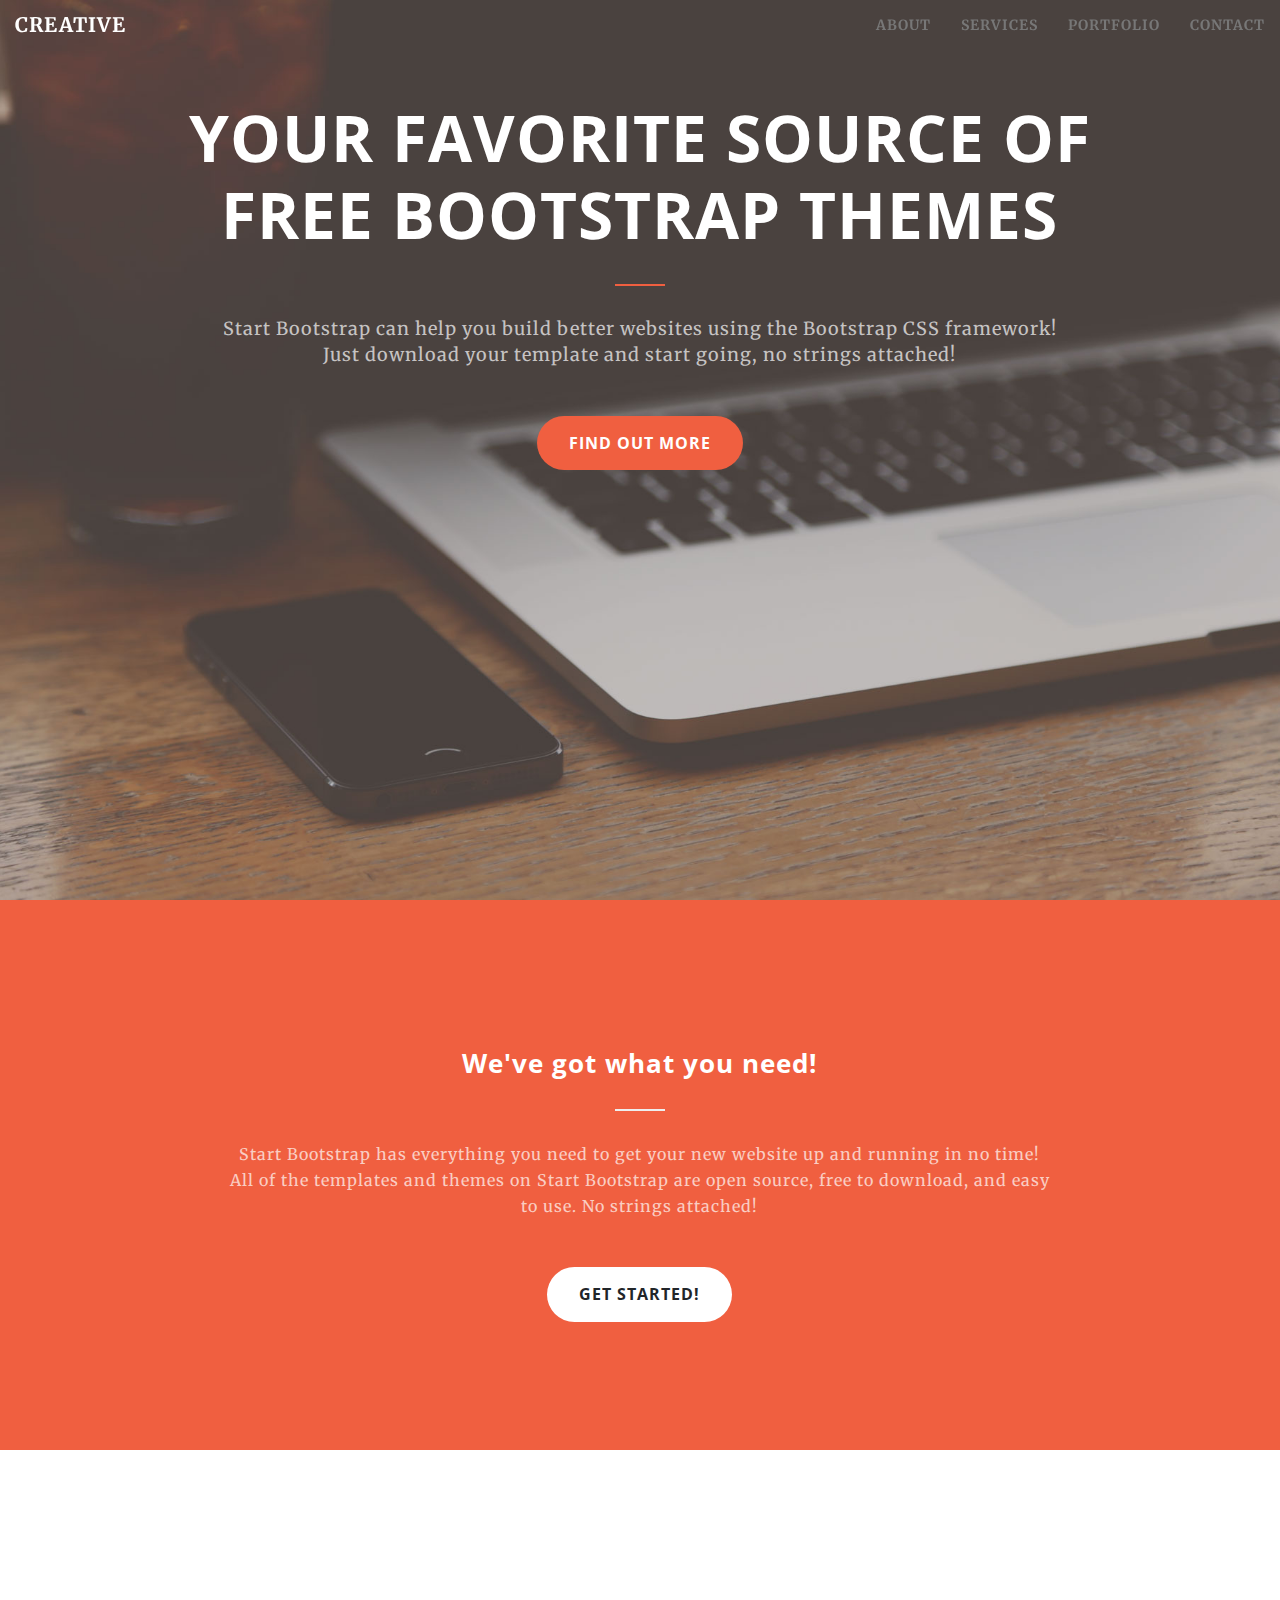
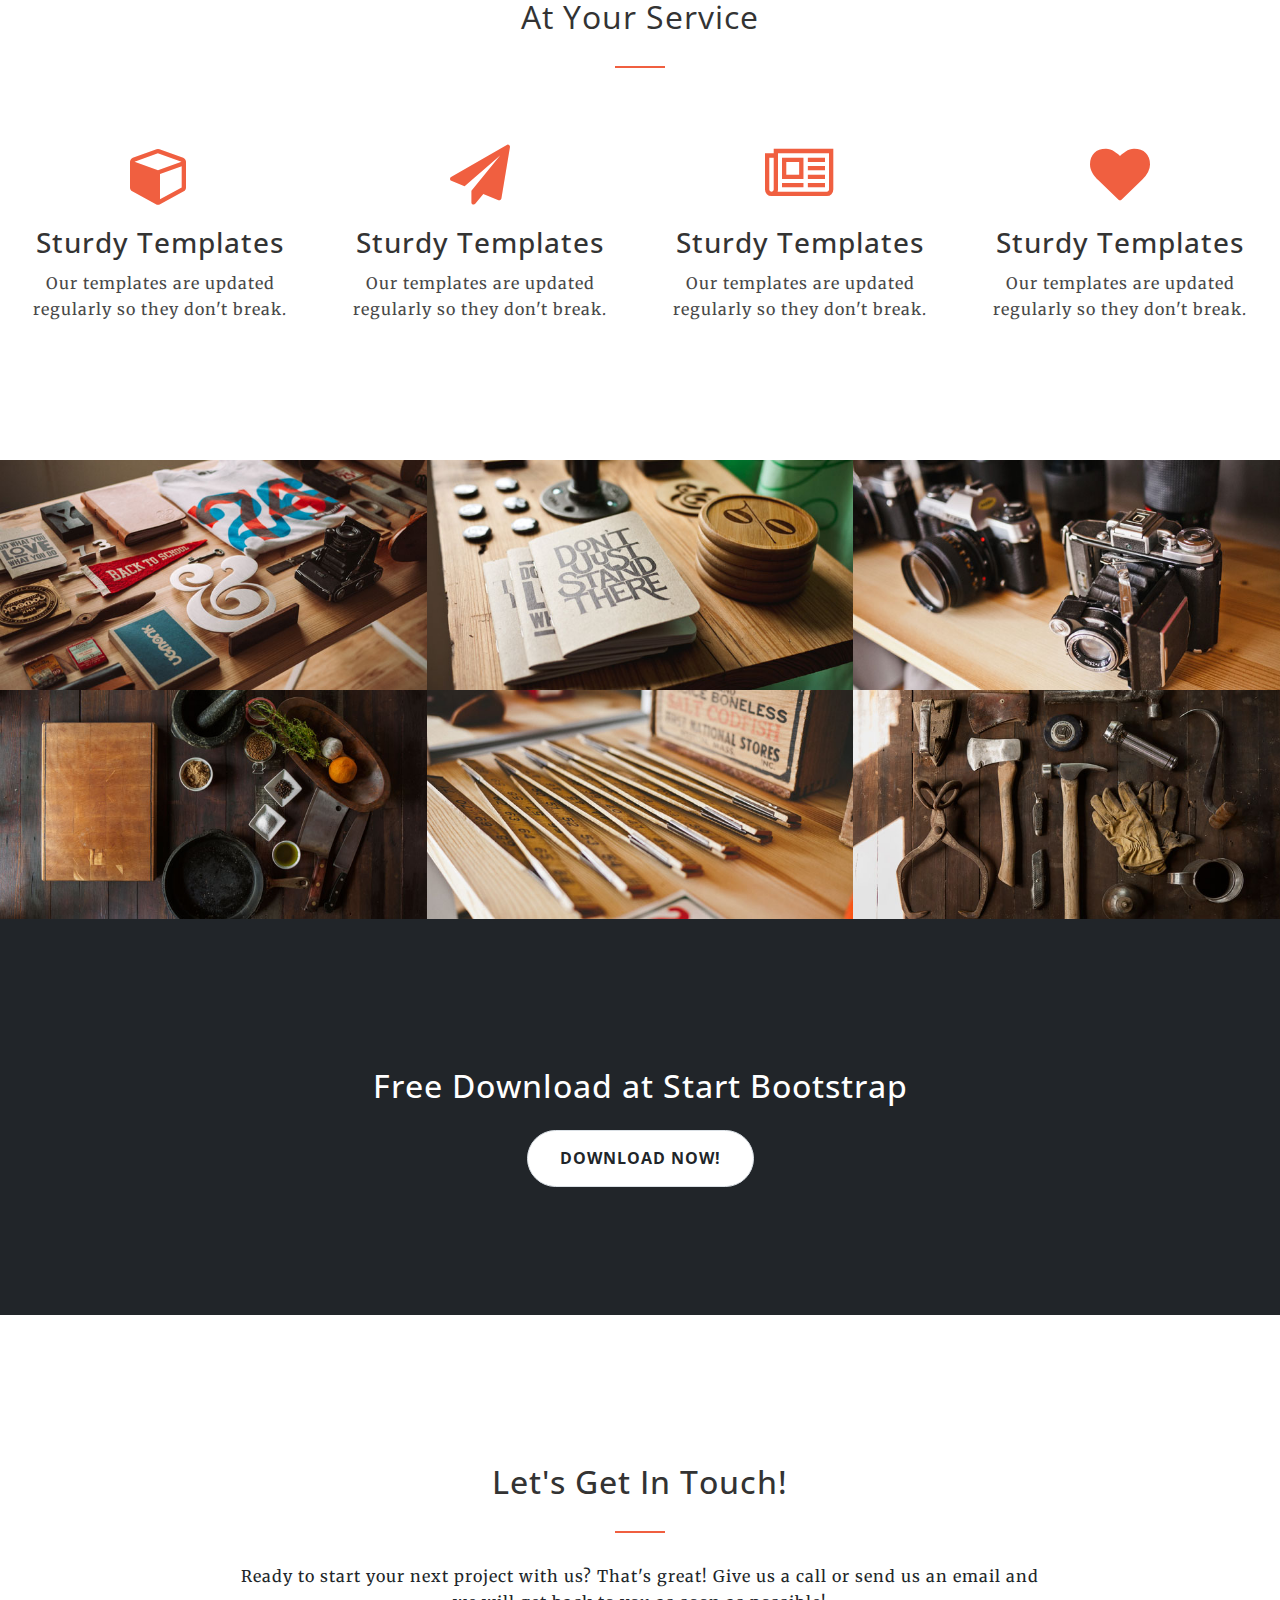
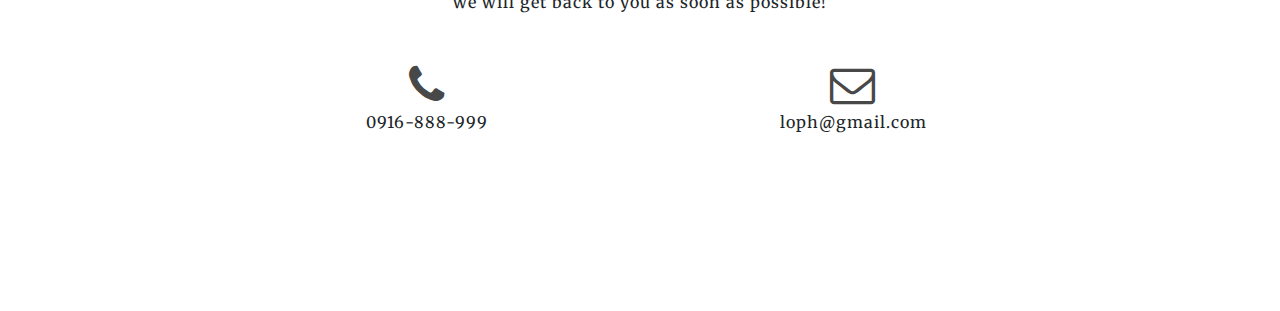
<file: index.html>
<!DOCTYPE html>
<html lang="en"><head>
	<title> Example </title>
	<meta charset="utf-8">
	<meta name="viewport" content="width=device-width, initial-scale=1">  
	<script type="text/javascript" src="vendor/bootstrap.js"></script>
	<script type="text/javascript" src="1.js"></script>
	<script type="text/javascript" src="vendor/jquery-1.12.4.min.js"></script>
	<link rel="stylesheet" href="vendor/bootstrap.css">
	<link rel="stylesheet" href="vendor/font-awesome.css">
 	<link rel="stylesheet" href="1.css">
 	<link href="https://fonts.googleapis.com/css?family=Open+Sans:300,300i,400,400i,600,600i,700,700i,800,800i&amp;subset=cyrillic,cyrillic-ext,greek,greek-ext,latin-ext,vietnamese" rel="stylesheet">
	<link href="https://fonts.googleapis.com/css?family=Merriweather:300,300i,400,400i,700,700i,900,900i&amp;subset=cyrillic,cyrillic-ext,latin-ext,vietnamese" rel="stylesheet">
</head>
<body >
	<!-- MAIN NAVIGATION BAR -->
   	<nav class="navbar navbar-default navbar-fixed-top mainmenu">
   		<div class="container">
   			<!-- Brand and toggle get grouped for better mobile display -->
   			<div class="navbar-header">
   				<button type="button" class="navbar-toggle" data-toggle="collapse" data-target=".navbar-ex1-collapse">
   					<span class="sr-only">Toggle navigation</span>
   					<span class="icon-bar"></span>
   					<span class="icon-bar"></span>
   					<span class="icon-bar"></span>
   				</button>
   				<a class="navbar-brand logo" href="#">Creative</a>
   			</div>
   	
   			<!-- Collect the nav links, forms, and other content for toggling -->
   			<div class="collapse navbar-collapse navbar-ex1-collapse">
   				<ul class="nav navbar-nav navbar-right rightmenu">
   					<li><a href="#about">About</a></li>
   					<li><a href="#services">Services</a></li>
   					<li><a href="#portfolio">Portfolio</a></li>
   					<li><a href="#contact">Contact</a></li>
   				</ul>
   			</div><!-- /.navbar-collapse -->
   		</div>
   	</nav>
    <!-- END MAIN NAVIGATION BAR -->
	<!-- HOME -->
   <header class="masterheader text-white text-center">
   	<div class="contaier">
   		<div class="row">
   			<div class="col-sm-10 col-sm-push-1">
   				<h1>YOUR FAVORITE SOURCE OF FREE BOOTSTRAP THEMES</h1>
   				<hr>
   			</div>
   			<div class="col-sm-8 col-sm-push-2">
   				<p>Start Bootstrap can help you build better websites using the Bootstrap CSS framework! Just download your template and start going, no strings attached!</p>
   				<a href="" class="btn btn-primary findmore">Find Out More</a>
   			</div>
   		</div>
   	</div>
   </header>
    <!-- END HOME -->
    <!-- ABOUT -->
    <section class="bg-primary text-center">
       <div class="container">
          <div class="row">
             <div class="col-sm-10 col-sm-push-1">
                <h2 class="text-white">We've got what you need!</h2>
                <hr>
             </div>
             <div class="col-sm-8 col-sm-push-2">
                <p>Start Bootstrap has everything you need to get your new website up and running in no time! All of the templates and themes on Start Bootstrap are open source, free to download, and easy to use. No strings attached!</p>
                <a href="" class="btn btn-primary getstarted">Get Started!</a>
             </div>
          </div>
       </div>
    </section>
    <!-- END ABOUT -->
    <!-- SERVICES-->
    <section id="services" class="services text-center">
       <div class="container">
          <div class="row">
             <div class="col-sm-12">
                <h2>At Your Service</h2>
                <hr>
             </div>
          </div>
       </div> 
       <div class="container">
          <div class="row">
            <div class="service-box">
              <div class="col-sm-3 ">
                <i class="fa fa-4x fa-cube icon"></i>
                <h3>Sturdy Templates</h3>
                <p>Our templates are updated regularly so they don't break.</p>
             </div>
             <div class="col-sm-3">
                <i class="fa fa-4x fa-paper-plane icon"></i>
                <h3>Sturdy Templates</h3>
                <p>Our templates are updated regularly so they don't break.</p>
             </div>
             <div class="col-sm-3">
                <i class="fa fa-4x fa-newspaper-o icon"></i>
                <h3>Sturdy Templates</h3>
                <p>Our templates are updated regularly so they don't break.</p>
             </div>
             <div class="col-sm-3">
                <i class="fa fa-4x fa-heart icon"></i>
                <h3>Sturdy Templates</h3>
                <p>Our templates are updated regularly so they don't break.</p>
             </div>
          </div>
          </div>
       </div>
    </section>
    <!-- END SERVICES -->
    <!-- PORTFOLIO -->
    <section id="portfolio">
      <div class="container">
        <div class="row">
          <div class="col-xs-4 col-sm-4 col-md-6 col-lg-4 anh">
                    <a href="images/1.jpg">
                        <img src="images/1.jpg" alt="" class="img-responsive">
                        <div class="text">
                          <div class="hinhvuong"></div>
                            <p>Category</p>
                            <p>Project Name</p>
                        </div>
                    </a>
                </div><!--  1 -->
                <div class="col-xs-4 col-sm-4 col-md-6 col-lg-4 anh">
                    <a href="images/2.jpg">
                        <img src="images/2.jpg" alt="" class="img-responsive">
                        <div class="text">
                          <div class="hinhvuong"></div>
                            <p>Category</p>
                            <p>Project Name</p>
                        </div>
                    </a>
                </div><!--  2 -->
                <div class="col-xs-4 col-sm-4 col-md-6 col-lg-4 anh">
                    <a href="images/3.jpg">
                        <img src="images/3.jpg" alt="" class="img-responsive">
                        <div class="text">
                          <div class="hinhvuong"></div>
                            <p>Category</p>
                            <p>Project Name</p>
                        </div>
                    </a>
                </div> <!-- 3 -->
                <div class="col-xs-4 col-sm-4 col-md-6 col-lg-4 anh">
                    <a href="imagess/4.jpg">
                        <img src="images/4.jpg" alt="" class="img-responsive">
                        <div class="text">
                          <div class="hinhvuong"></div>
                            <p>Category</p>
                            <p>Project Name</p>
                        </div>
                    </a>
                </div> <!-- 4 -->
                <div class="col-xs-4 col-sm-4 col-md-6 col-lg-4 anh">
                    <a href="images/5.jpg">
                        <img src="images/5.jpg" alt="" class="img-responsive">
                        <div class="text">
                          <div class="hinhvuong"></div>
                            <p>Category</p>
                            <p>Project Name</p>
                        </div>
                    </a>
                </div> <!-- 5 -->
                <div class="col-xs-4 col-sm-4 col-md-6 col-lg-4 anh">
                    <a href="images/6.jpg">
                        <img src="images/6.jpg" alt="" class="img-responsive">
                        <div class="text">
                          <div class="hinhvuong"></div>
                            <p>Category</p>
                            <p>Project Name</p>
                        </div>
                    </a>
                </div> <!-- 6 -->
          
        </div>
      </div>
    </section>
    <!-- END PORTFOLIO -->
    <!-- DOWNLOAD -->
    <section class="bg-dark">
      <div class="container text-center ">
        <h2>Free Download at Start Bootstrap</h2>
        <a href="" class="btn btn-primary download">Download Now!</a>
      </div>
    </section>
    <!-- END DOWNLOAD -->
    <!-- CONTACT-->
    <section id="contact">
      <div class="container text-center">
        <div class="row">
          <div class="col-sm-8 col-sm-push-2">
            <h2>Let's Get In Touch!</h2>
            <hr>
            <p>Ready to start your next project with us? That's great! Give us a call or send us an email and we will get back to you as soon as possible!</p>
          </div>
        </div>
        <div class="row text-center">
          <div class="col-sm-4 col-sm-push-2">
            <i class="fa fa-phone fa-3x"></i>
            <p>0916-888-999</p>
          </div>
          <div class="col-sm-4 col-sm-push-2">
            <i class="fa fa-envelope-o fa-3x"></i>
            <p>loph@gmail.com</p>
          </div>
        </div>
      </div>
    </section>
    <!-- END CONTACT -->
</body>
</html>
</file>
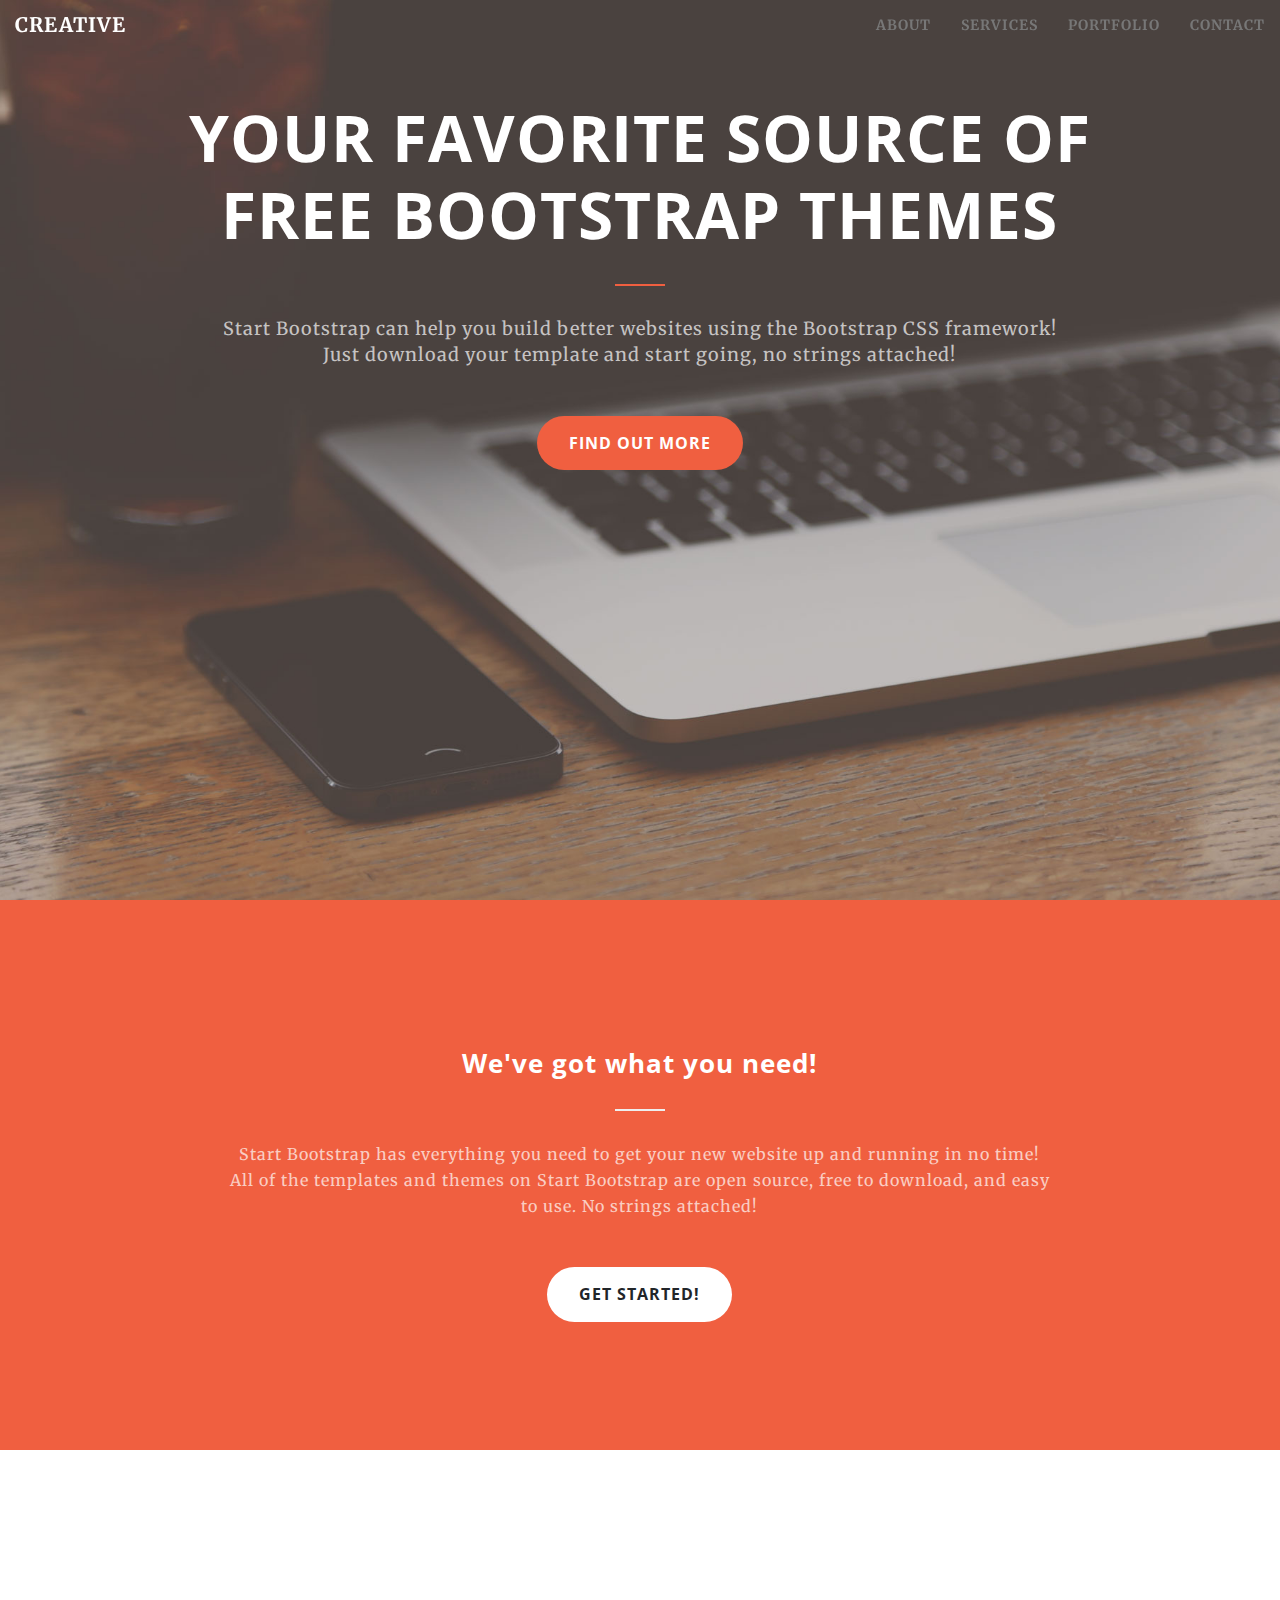
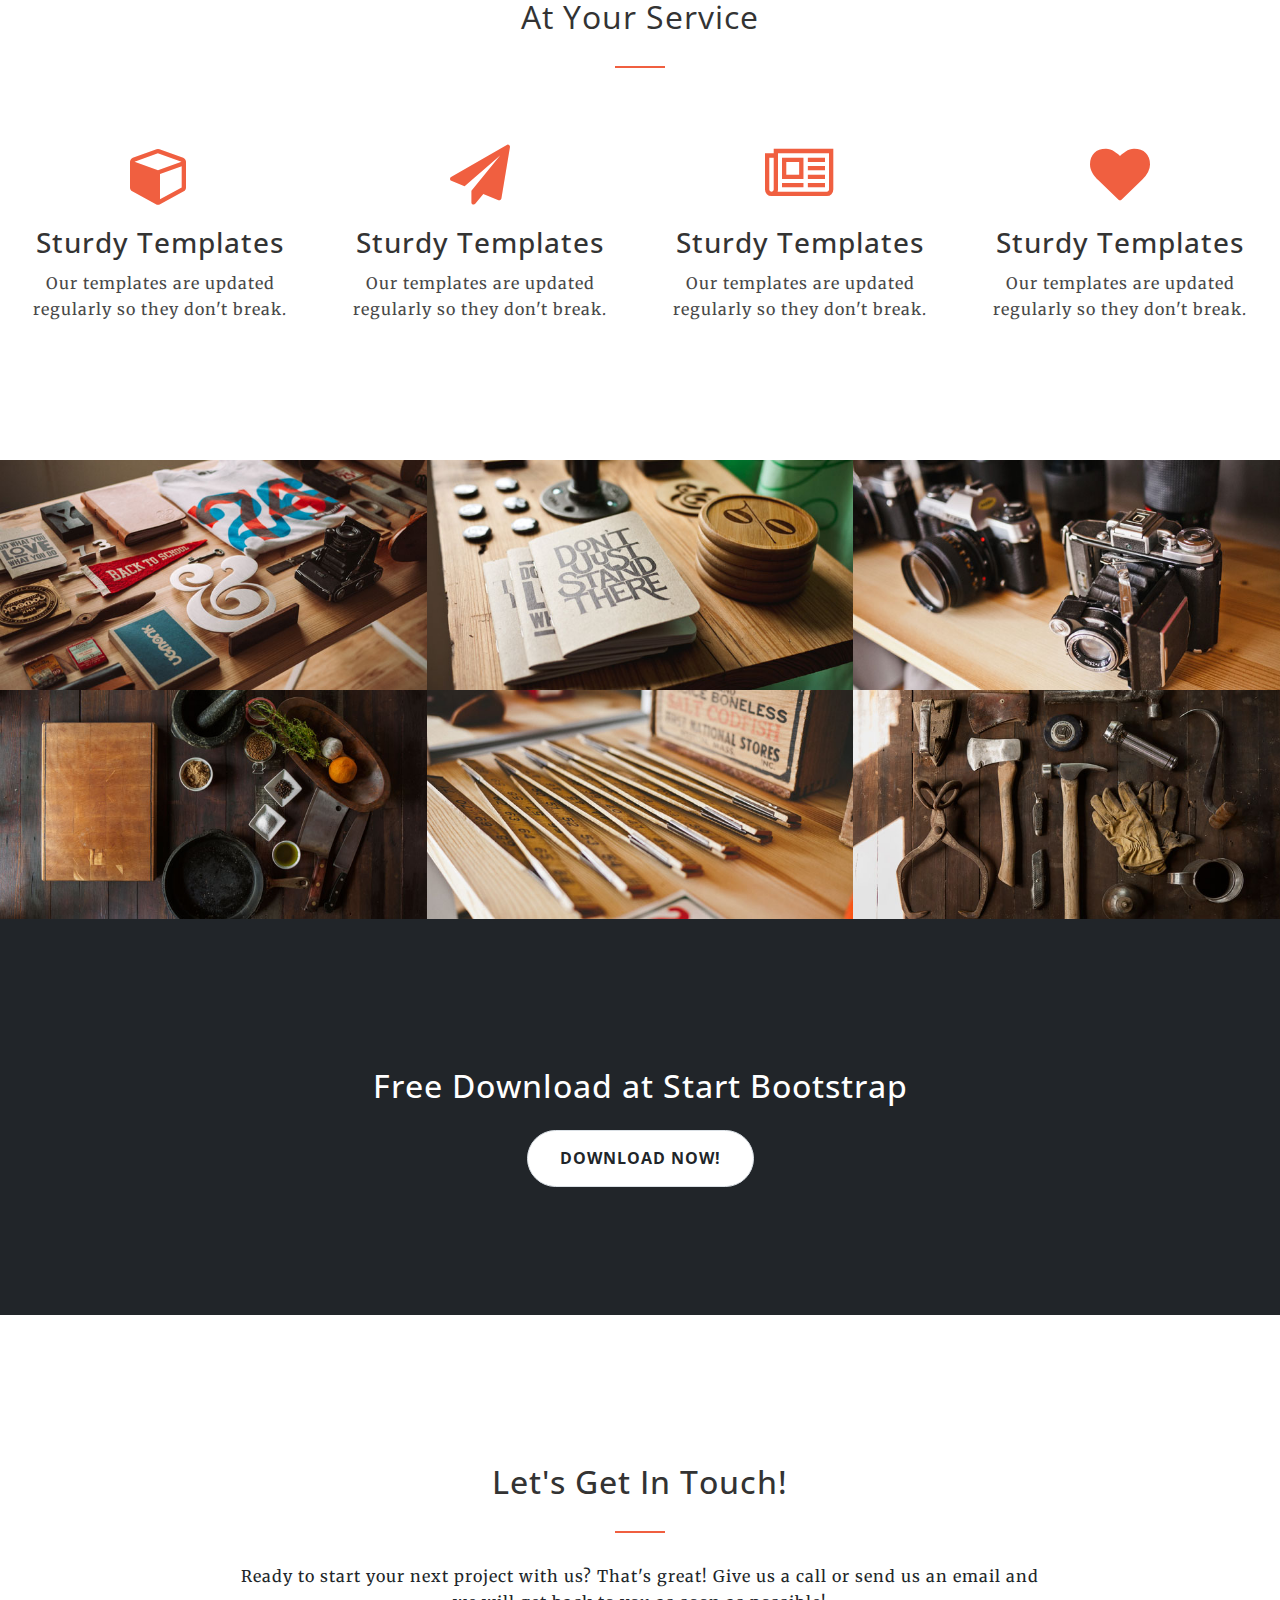
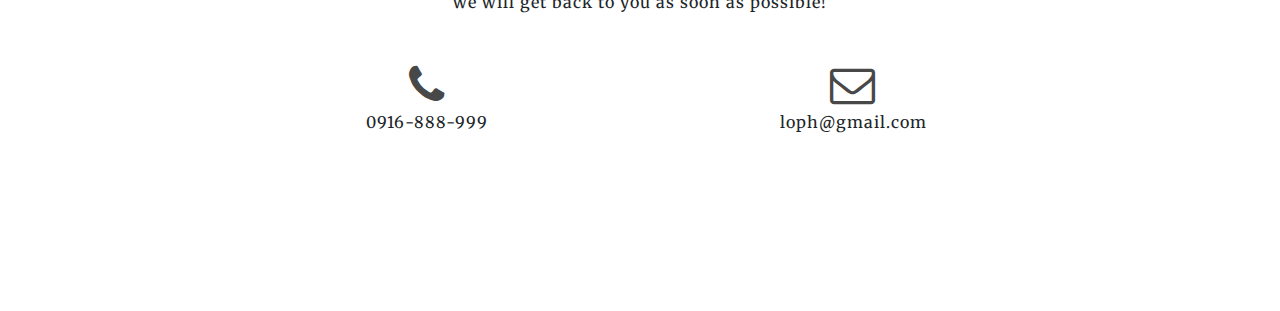
<file: 1.html>
<!DOCTYPE html>
<html lang="en"><head>
	<title> Example </title>
	<meta charset="utf-8">
	<meta name="viewport" content="width=device-width, initial-scale=1">  
	<script type="text/javascript" src="vendor/bootstrap.js"></script>
	<script type="text/javascript" src="1.js"></script>
	<script type="text/javascript" src="vendor/jquery-1.12.4.min.js"></script>
	<link rel="stylesheet" href="vendor/bootstrap.css">
	<link rel="stylesheet" href="vendor/font-awesome.css">
 	<link rel="stylesheet" href="1.css">
 	<link href="https://fonts.googleapis.com/css?family=Open+Sans:300,300i,400,400i,600,600i,700,700i,800,800i&amp;subset=cyrillic,cyrillic-ext,greek,greek-ext,latin-ext,vietnamese" rel="stylesheet">
	<link href="https://fonts.googleapis.com/css?family=Merriweather:300,300i,400,400i,700,700i,900,900i&amp;subset=cyrillic,cyrillic-ext,latin-ext,vietnamese" rel="stylesheet">
</head>
<body >
	<!-- MAIN NAVIGATION BAR -->
   	<nav class="navbar navbar-default navbar-fixed-top mainmenu">
   		<div class="container">
   			<!-- Brand and toggle get grouped for better mobile display -->
   			<div class="navbar-header">
   				<button type="button" class="navbar-toggle" data-toggle="collapse" data-target=".navbar-ex1-collapse">
   					<span class="sr-only">Toggle navigation</span>
   					<span class="icon-bar"></span>
   					<span class="icon-bar"></span>
   					<span class="icon-bar"></span>
   				</button>
   				<a class="navbar-brand logo" href="#">Creative</a>
   			</div>
   	
   			<!-- Collect the nav links, forms, and other content for toggling -->
   			<div class="collapse navbar-collapse navbar-ex1-collapse">
   				<ul class="nav navbar-nav navbar-right rightmenu">
   					<li><a href="#about">About</a></li>
   					<li><a href="#services">Services</a></li>
   					<li><a href="#portfolio">Portfolio</a></li>
   					<li><a href="#contact">Contact</a></li>
   				</ul>
   			</div><!-- /.navbar-collapse -->
   		</div>
   	</nav>
    <!-- END MAIN NAVIGATION BAR -->
	<!-- HOME -->
   <header class="masterheader text-white text-center">
   	<div class="contaier">
   		<div class="row">
   			<div class="col-sm-10 col-sm-push-1">
   				<h1>YOUR FAVORITE SOURCE OF FREE BOOTSTRAP THEMES</h1>
   				<hr>
   			</div>
   			<div class="col-sm-8 col-sm-push-2">
   				<p>Start Bootstrap can help you build better websites using the Bootstrap CSS framework! Just download your template and start going, no strings attached!</p>
   				<a href="" class="btn btn-primary findmore">Find Out More</a>
   			</div>
   		</div>
   	</div>
   </header>
    <!-- END HOME -->
    <!-- ABOUT -->
    <section class="bg-primary text-center">
       <div class="container">
          <div class="row">
             <div class="col-sm-10 col-sm-push-1">
                <h2 class="text-white">We've got what you need!</h2>
                <hr>
             </div>
             <div class="col-sm-8 col-sm-push-2">
                <p>Start Bootstrap has everything you need to get your new website up and running in no time! All of the templates and themes on Start Bootstrap are open source, free to download, and easy to use. No strings attached!</p>
                <a href="" class="btn btn-primary getstarted">Get Started!</a>
             </div>
          </div>
       </div>
    </section>
    <!-- END ABOUT -->
    <!-- SERVICES-->
    <section id="services" class="services text-center">
       <div class="container">
          <div class="row">
             <div class="col-sm-12">
                <h2>At Your Service</h2>
                <hr>
             </div>
          </div>
       </div> 
       <div class="container">
          <div class="row">
            <div class="service-box">
              <div class="col-sm-3 ">
                <i class="fa fa-4x fa-cube icon"></i>
                <h3>Sturdy Templates</h3>
                <p>Our templates are updated regularly so they don't break.</p>
             </div>
             <div class="col-sm-3">
                <i class="fa fa-4x fa-paper-plane icon"></i>
                <h3>Sturdy Templates</h3>
                <p>Our templates are updated regularly so they don't break.</p>
             </div>
             <div class="col-sm-3">
                <i class="fa fa-4x fa-newspaper-o icon"></i>
                <h3>Sturdy Templates</h3>
                <p>Our templates are updated regularly so they don't break.</p>
             </div>
             <div class="col-sm-3">
                <i class="fa fa-4x fa-heart icon"></i>
                <h3>Sturdy Templates</h3>
                <p>Our templates are updated regularly so they don't break.</p>
             </div>
          </div>
          </div>
       </div>
    </section>
    <!-- END SERVICES -->
    <!-- PORTFOLIO -->
    <section id="portfolio">
      <div class="container">
        <div class="row">
          <div class="col-xs-4 col-sm-4 col-md-6 col-lg-4 anh">
                    <a href="images/1.jpg">
                        <img src="images/1.jpg" alt="" class="img-responsive">
                        <div class="text">
                          <div class="hinhvuong"></div>
                            <p>Category</p>
                            <p>Project Name</p>
                        </div>
                    </a>
                </div><!--  1 -->
                <div class="col-xs-4 col-sm-4 col-md-6 col-lg-4 anh">
                    <a href="images/2.jpg">
                        <img src="images/2.jpg" alt="" class="img-responsive">
                        <div class="text">
                          <div class="hinhvuong"></div>
                            <p>Category</p>
                            <p>Project Name</p>
                        </div>
                    </a>
                </div><!--  2 -->
                <div class="col-xs-4 col-sm-4 col-md-6 col-lg-4 anh">
                    <a href="images/3.jpg">
                        <img src="images/3.jpg" alt="" class="img-responsive">
                        <div class="text">
                          <div class="hinhvuong"></div>
                            <p>Category</p>
                            <p>Project Name</p>
                        </div>
                    </a>
                </div> <!-- 3 -->
                <div class="col-xs-4 col-sm-4 col-md-6 col-lg-4 anh">
                    <a href="imagess/4.jpg">
                        <img src="images/4.jpg" alt="" class="img-responsive">
                        <div class="text">
                          <div class="hinhvuong"></div>
                            <p>Category</p>
                            <p>Project Name</p>
                        </div>
                    </a>
                </div> <!-- 4 -->
                <div class="col-xs-4 col-sm-4 col-md-6 col-lg-4 anh">
                    <a href="images/5.jpg">
                        <img src="images/5.jpg" alt="" class="img-responsive">
                        <div class="text">
                          <div class="hinhvuong"></div>
                            <p>Category</p>
                            <p>Project Name</p>
                        </div>
                    </a>
                </div> <!-- 5 -->
                <div class="col-xs-4 col-sm-4 col-md-6 col-lg-4 anh">
                    <a href="images/6.jpg">
                        <img src="images/6.jpg" alt="" class="img-responsive">
                        <div class="text">
                          <div class="hinhvuong"></div>
                            <p>Category</p>
                            <p>Project Name</p>
                        </div>
                    </a>
                </div> <!-- 6 -->
          
        </div>
      </div>
    </section>
    <!-- END PORTFOLIO -->
    <!-- DOWNLOAD -->
    <section class="bg-dark">
      <div class="container text-center ">
        <h2>Free Download at Start Bootstrap</h2>
        <a href="" class="btn btn-primary download">Download Now!</a>
      </div>
    </section>
    <!-- END DOWNLOAD -->
    <!-- CONTACT-->
    <section id="contact">
      <div class="container text-center">
        <div class="row">
          <div class="col-sm-8 col-sm-push-2">
            <h2>Let's Get In Touch!</h2>
            <hr>
            <p>Ready to start your next project with us? That's great! Give us a call or send us an email and we will get back to you as soon as possible!</p>
          </div>
        </div>
        <div class="row text-center">
          <div class="col-sm-4 col-sm-push-2">
            <i class="fa fa-phone fa-3x"></i>
            <p>0916-888-999</p>
          </div>
          <div class="col-sm-4 col-sm-push-2">
            <i class="fa fa-envelope-o fa-3x"></i>
            <p>loph@gmail.com</p>
          </div>
        </div>
      </div>
    </section>
    <!-- END CONTACT -->
</body>
</html>
</file>
<file: 1.css>
/*----------------------------------------
General Styles
----------------------------------------*/
html, body {
	height: 100%;
	width: 100%;
}
body {
	margin: 0;
	padding: 0;
	font-family: 'Merriweather';
	font-size: 15px;
	font-weight: 400;
	line-height: 1.75;
	letter-spacing: 1px;
	background-color: #fff;
	color: #484848;
}
h1,
h2,
h3,
h4,
h5,
h6 {
	font-family: 'Open Sans',sans-serif;
	font-weight: 700;
	line-height: 1.2;
	color: #333;
}
p {
	font-size: 16px;
	line-height: 26px;
}
b, strong {
	font-weight: 700;
}
dfn, cite, em, i {
  	font-style: italic;
}
h1 {
	font-size: 36px;
}
h2 {
	font-size: 26px;
}
h3 {
	font-size: 24px;
}
h4 {
	font-size: 22px;
}
h5 {
	font-size: 18px;
}
h6 {
	font-size: 16px;
}
a, a:focus, a:hover, a:active {
	text-decoration: none;
	color: inherit;
	outline: none;
}
ul, ol {
	margin: 0;
	padding: 0;
}
ul {
  list-style: none;
}
img {
	display: block;
	max-width: 100%;
	height: auto;
}
hr{
	margin-top: 30px;
	margin-bottom: 30px;
	max-width: 50px;
	border-width: 2px;
}
section{
	padding: 128px 0;

}
.btn{
	padding: 16px 32px;
	font-weight: 700;
	text-transform: uppercase;
	border-radius: 50px;
	cursor: pointer;
	font-size: 16px;
	font-family: 'Open Sans',Arial,sans-serif;
}
/*----------------------------------------
MAIN NAVIGATION BAR 
----------------------------------------*/
.mainmenu {
	text-transform: uppercase;
	background-color: transparent;
	border: transparent;

}
.mainmenu .logo {
	color: #C6C3C3;
 	font-size: 20px;
 	font-weight: 700;
}
.mainmenu .logo:hover{
	color: #fff;
}
.mainmenu .rightmenu{
	font-size: 14px;
	font-weight: 700;
}
.mainmenu .rightmenu li a:hover{
	color: #fff;
}
/* menu scroll */
.newmenu {
	background: #fff;
}
.newmenu .logo {
	color: #f05f40;
}
.newmenu .rightmenu li a{
	color: #000;
}
.newmenu .rightmenu li a:hover{
	color: #f05f40;
}
/*----------------------------------------
HOME
----------------------------------------*/
.masterheader{
	background-image: url("images/header.jpg");
	background-size: cover;
	background-position: center center;
	height: 900px;
	min-height: 650px;
	padding-top: 0;
	padding-bottom: 0;
}
.text-white{
	color: #fff;
}
.text-center{
	text-align: center;
}
.masterheader h1{
	margin-top: 100px;
	color: #fff;
	font-size: 64px;
	text-transform: uppercase;
}
.masterheader p{
	font-size: 18px;
	margin-bottom: 48px;
	color: rgba(255,255,255,.7);
}
.masterheader hr{
	border-color: #f05f40;
}
.findmore{
	background-color: #f05f40;
	border: #f05f40;
	
}
.findmore:hover{
	background: #ee4b28;
	color: #fff;
}
/*----------------------------------------
ABOUT
----------------------------------------*/
.bg-primary {
	background-color: #f05f40!important;
}
.bg-primary p{
	font-size: 16px;
	margin-bottom: 48px;
	color: rgba(255,255,255,.7);
}
.getstarted{
	background-color: #fff;
	border: #fff;
	color: #212529;
}
.getstarted:hover {
	color: #212529;
    background-color: #e2e6ea;
    border-color: #dae0e5;
}
/*----------------------------------------
SERVICES
----------------------------------------*/
.services hr{
	border-color: #f05f40;
}
.services h2{
	font-size: 32px;
	font-weight: 400;
}
.services h3{
	font-weight: 500;
	font-size: 28px;
}
.service-box{
	margin-top: 48px;
}
.service-box .icon{
	color: #f05f40;
}
/*----------------------------------------
PORTFOLIO
----------------------------------------*/
#portfolio{
	padding: 0;
}
.container {
  width: 100%;
}
.container .anh{
  position: relative;
  padding-right: 0px;
  padding-left: 0px;
  transition:0.4s;
}
.hinhvuong{
	width: 90%;
	height: 80%;
	position: absolute;
	border: 1px solid #fff;
	top:10%;
	left: 5%;
	transition:0.4s;
	transform:scale(0);
	opacity: 0;
}
.container .anh:hover .hinhvuong{
 	opacity: 1;
 	transform:scale(1);
}
.text{
  position: absolute;
  background: #f05f40;
  height: 100%;
  width: 100%;
  top: 0px;
  left: 0px;
  text-align: center;
  color: #fff;
  font-size: 20px;
  transition:all 0.4s;
  cursor: pointer;
  opacity: 0;
  padding-top: 80px;
  font-weight: 400;
}
.text:hover{
  opacity: 1;
  background: rgba(240, 95, 64, 0.58);
}
/*----------------------------------------
DOWNLOAD
----------------------------------------*/
.bg-dark {
	background: #212529;
}
.bg-dark h2 {
	color: #fff;
	margin-bottom:24px;
	font-size: 32px;
	font-weight: 500;
}
.download{
	background: #fff;
	color: #212529;
	border-color: #dae0e5;
}
.download:hover {
	color: #212529;
    background-color: #e2e6ea;
    border-color: #dae0e5;
}
/*----------------------------------------
CONTACT
----------------------------------------*/
#contact h2{
 	font-size: 32px;
	font-weight: 500;
}
#contact hr{
	border-color: #f05f40;
}
#contact p{
	margin-bottom: 48px;
	font-size: 16px;
	font-weight: 400;
	color: #212529;
}
</file>
